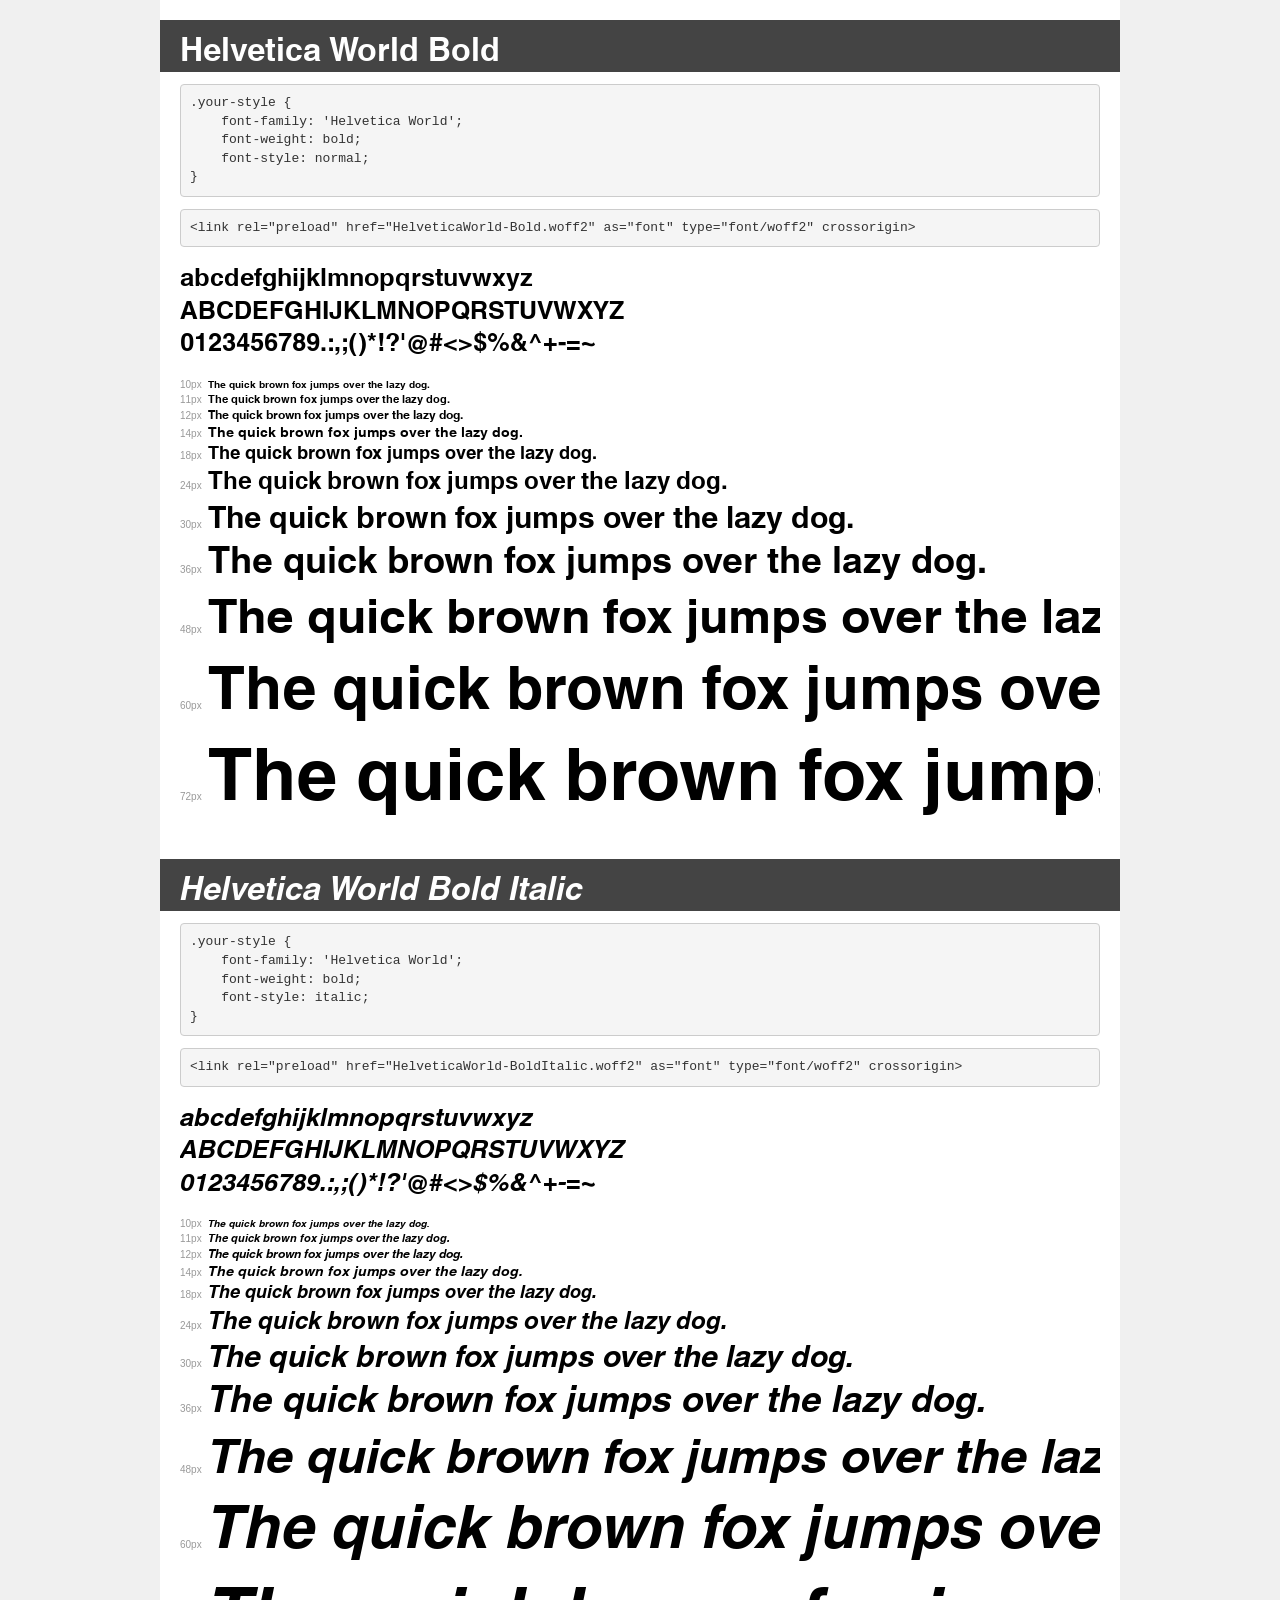
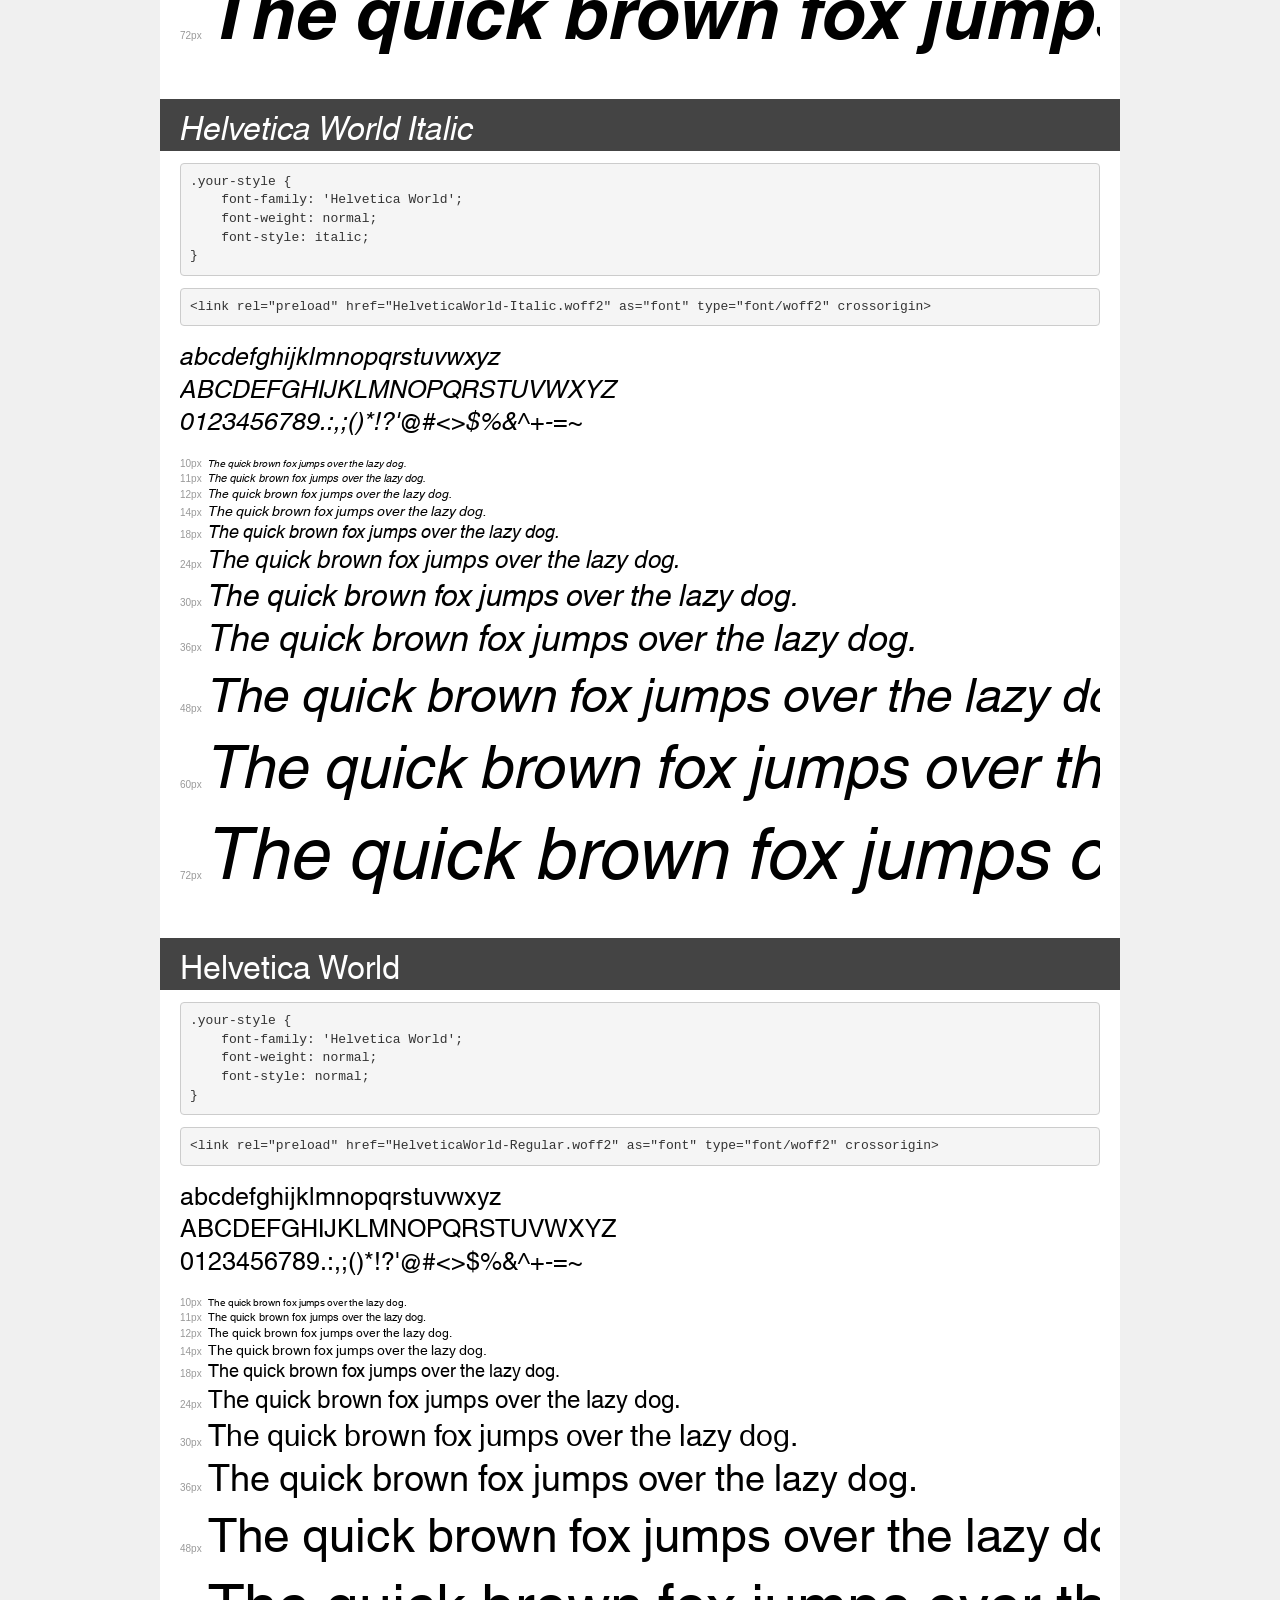
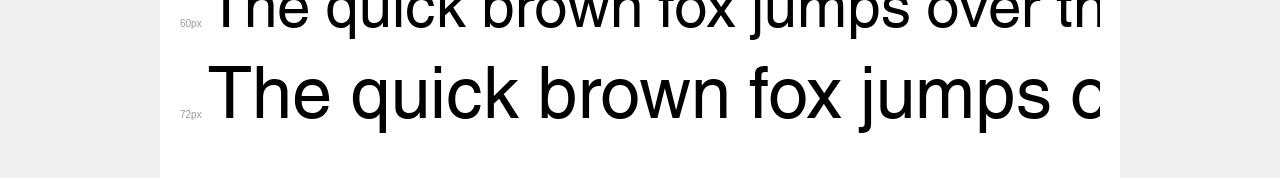
<file: Fonts/HelveticaWorld/demo.html>
<!DOCTYPE html>
<html lang="en">
<head>
    <meta charset="utf-8">
    <meta http-equiv="X-UA-Compatible" content="IE=edge">
    <meta name="viewport" content="width=device-width, initial-scale=1">
    <meta name="robots" content="noindex, noarchive">
    <meta name="format-detection" content="telephone=no">
    <title>Transfonter demo</title>
    <link href="stylesheet.css" rel="stylesheet">
    <style>
        /*
        http://meyerweb.com/eric/tools/css/reset/
        v2.0 | 20110126
        License: none (public domain)
        */
        html, body, div, span, applet, object, iframe,
        h1, h2, h3, h4, h5, h6, p, blockquote, pre,
        a, abbr, acronym, address, big, cite, code,
        del, dfn, em, img, ins, kbd, q, s, samp,
        small, strike, strong, sub, sup, tt, var,
        b, u, i, center,
        dl, dt, dd, ol, ul, li,
        fieldset, form, label, legend,
        table, caption, tbody, tfoot, thead, tr, th, td,
        article, aside, canvas, details, embed,
        figure, figcaption, footer, header, hgroup,
        menu, nav, output, ruby, section, summary,
        time, mark, audio, video {
            margin: 0;
            padding: 0;
            border: 0;
            font-size: 100%;
            font: inherit;
            vertical-align: baseline;
        }
        /* HTML5 display-role reset for older browsers */
        article, aside, details, figcaption, figure,
        footer, header, hgroup, menu, nav, section {
            display: block;
        }
        body {
            line-height: 1;
        }
        ol, ul {
            list-style: none;
        }
        blockquote, q {
            quotes: none;
        }
        blockquote:before, blockquote:after,
        q:before, q:after {
            content: '';
            content: none;
        }
        table {
            border-collapse: collapse;
            border-spacing: 0;
        }
        /* demo styles */
        body {
            background: #f0f0f0;
            color: #000;
        }
        .page {
            background: #fff;
            width: 920px;
            margin: 0 auto;
            padding: 20px 20px 0 20px;
            overflow: hidden;
        }
        .font-container {
            overflow-x: auto;
            overflow-y: hidden;
            margin-bottom: 40px;
            line-height: 1.3;
            white-space: nowrap;
            padding-bottom: 5px;
        }
        h1 {
            position: relative;
            background: #444;
            font-size: 32px;
            color: #fff;
            padding: 10px 20px;
            margin: 0 -20px 12px -20px;
        }
        .letters {
            font-size: 25px;
            margin-bottom: 20px;
        }
        .s10:before {
            content: '10px';
        }
        .s11:before {
            content: '11px';
        }
        .s12:before {
            content: '12px';
        }
        .s14:before {
            content: '14px';
        }
        .s18:before {
            content: '18px';
        }
        .s24:before {
            content: '24px';
        }
        .s30:before {
            content: '30px';
        }
        .s36:before {
            content: '36px';
        }
        .s48:before {
            content: '48px';
        }
        .s60:before {
            content: '60px';
        }
        .s72:before {
            content: '72px';
        }
        .s10:before, .s11:before, .s12:before, .s14:before,
        .s18:before, .s24:before, .s30:before, .s36:before,
        .s48:before, .s60:before, .s72:before {
            font-family: Arial, sans-serif;
            font-size: 10px;
            font-weight: normal;
            font-style: normal;
            color: #999;
            padding-right: 6px;
        }
        pre {
            display: block;
            padding: 9px;
            margin: 0 0 12px;
            font-family: Monaco, Menlo, Consolas, "Courier New", monospace;
            font-size: 13px;
            line-height: 1.428571429;
            color: #333;
            font-weight: normal;
            font-style: normal;
            background-color: #f5f5f5;
            border: 1px solid #ccc;
            overflow-x: auto;
            border-radius: 4px;
        }
        /* responsive */
        @media (max-width: 959px) {
            .page {
                width: auto;
                margin: 0;
            }
        }
    </style>
</head>
<body>
<div class="page">
    <div class="demo">
        <h1 style="font-family: 'Helvetica World'; font-weight: bold; font-style: normal;">Helvetica World Bold</h1>
        <pre title="Usage">.your-style {
    font-family: 'Helvetica World';
    font-weight: bold;
    font-style: normal;
}</pre>
        <pre title="Preload (optional)">
&lt;link rel=&quot;preload&quot; href=&quot;HelveticaWorld-Bold.woff2&quot; as=&quot;font&quot; type=&quot;font/woff2&quot; crossorigin&gt;</pre>
        <div class="font-container" style="font-family: 'Helvetica World'; font-weight: bold; font-style: normal;">
            <p class="letters">
                abcdefghijklmnopqrstuvwxyz<br>
ABCDEFGHIJKLMNOPQRSTUVWXYZ<br>
                0123456789.:,;()*!?'@#&lt;&gt;$%&^+-=~
            </p>
            <p class="s10" style="font-size: 10px;">The quick brown fox jumps over the lazy dog.</p>
            <p class="s11" style="font-size: 11px;">The quick brown fox jumps over the lazy dog.</p>
            <p class="s12" style="font-size: 12px;">The quick brown fox jumps over the lazy dog.</p>
            <p class="s14" style="font-size: 14px;">The quick brown fox jumps over the lazy dog.</p>
            <p class="s18" style="font-size: 18px;">The quick brown fox jumps over the lazy dog.</p>
            <p class="s24" style="font-size: 24px;">The quick brown fox jumps over the lazy dog.</p>
            <p class="s30" style="font-size: 30px;">The quick brown fox jumps over the lazy dog.</p>
            <p class="s36" style="font-size: 36px;">The quick brown fox jumps over the lazy dog.</p>
            <p class="s48" style="font-size: 48px;">The quick brown fox jumps over the lazy dog.</p>
            <p class="s60" style="font-size: 60px;">The quick brown fox jumps over the lazy dog.</p>
            <p class="s72" style="font-size: 72px;">The quick brown fox jumps over the lazy dog.</p>
        </div>
    </div>

    <div class="demo">
        <h1 style="font-family: 'Helvetica World'; font-weight: bold; font-style: italic;">Helvetica World Bold Italic</h1>
        <pre title="Usage">.your-style {
    font-family: 'Helvetica World';
    font-weight: bold;
    font-style: italic;
}</pre>
        <pre title="Preload (optional)">
&lt;link rel=&quot;preload&quot; href=&quot;HelveticaWorld-BoldItalic.woff2&quot; as=&quot;font&quot; type=&quot;font/woff2&quot; crossorigin&gt;</pre>
        <div class="font-container" style="font-family: 'Helvetica World'; font-weight: bold; font-style: italic;">
            <p class="letters">
                abcdefghijklmnopqrstuvwxyz<br>
ABCDEFGHIJKLMNOPQRSTUVWXYZ<br>
                0123456789.:,;()*!?'@#&lt;&gt;$%&^+-=~
            </p>
            <p class="s10" style="font-size: 10px;">The quick brown fox jumps over the lazy dog.</p>
            <p class="s11" style="font-size: 11px;">The quick brown fox jumps over the lazy dog.</p>
            <p class="s12" style="font-size: 12px;">The quick brown fox jumps over the lazy dog.</p>
            <p class="s14" style="font-size: 14px;">The quick brown fox jumps over the lazy dog.</p>
            <p class="s18" style="font-size: 18px;">The quick brown fox jumps over the lazy dog.</p>
            <p class="s24" style="font-size: 24px;">The quick brown fox jumps over the lazy dog.</p>
            <p class="s30" style="font-size: 30px;">The quick brown fox jumps over the lazy dog.</p>
            <p class="s36" style="font-size: 36px;">The quick brown fox jumps over the lazy dog.</p>
            <p class="s48" style="font-size: 48px;">The quick brown fox jumps over the lazy dog.</p>
            <p class="s60" style="font-size: 60px;">The quick brown fox jumps over the lazy dog.</p>
            <p class="s72" style="font-size: 72px;">The quick brown fox jumps over the lazy dog.</p>
        </div>
    </div>

    <div class="demo">
        <h1 style="font-family: 'Helvetica World'; font-weight: normal; font-style: italic;">Helvetica World Italic</h1>
        <pre title="Usage">.your-style {
    font-family: 'Helvetica World';
    font-weight: normal;
    font-style: italic;
}</pre>
        <pre title="Preload (optional)">
&lt;link rel=&quot;preload&quot; href=&quot;HelveticaWorld-Italic.woff2&quot; as=&quot;font&quot; type=&quot;font/woff2&quot; crossorigin&gt;</pre>
        <div class="font-container" style="font-family: 'Helvetica World'; font-weight: normal; font-style: italic;">
            <p class="letters">
                abcdefghijklmnopqrstuvwxyz<br>
ABCDEFGHIJKLMNOPQRSTUVWXYZ<br>
                0123456789.:,;()*!?'@#&lt;&gt;$%&^+-=~
            </p>
            <p class="s10" style="font-size: 10px;">The quick brown fox jumps over the lazy dog.</p>
            <p class="s11" style="font-size: 11px;">The quick brown fox jumps over the lazy dog.</p>
            <p class="s12" style="font-size: 12px;">The quick brown fox jumps over the lazy dog.</p>
            <p class="s14" style="font-size: 14px;">The quick brown fox jumps over the lazy dog.</p>
            <p class="s18" style="font-size: 18px;">The quick brown fox jumps over the lazy dog.</p>
            <p class="s24" style="font-size: 24px;">The quick brown fox jumps over the lazy dog.</p>
            <p class="s30" style="font-size: 30px;">The quick brown fox jumps over the lazy dog.</p>
            <p class="s36" style="font-size: 36px;">The quick brown fox jumps over the lazy dog.</p>
            <p class="s48" style="font-size: 48px;">The quick brown fox jumps over the lazy dog.</p>
            <p class="s60" style="font-size: 60px;">The quick brown fox jumps over the lazy dog.</p>
            <p class="s72" style="font-size: 72px;">The quick brown fox jumps over the lazy dog.</p>
        </div>
    </div>

    <div class="demo">
        <h1 style="font-family: 'Helvetica World'; font-weight: normal; font-style: normal;">Helvetica World</h1>
        <pre title="Usage">.your-style {
    font-family: 'Helvetica World';
    font-weight: normal;
    font-style: normal;
}</pre>
        <pre title="Preload (optional)">
&lt;link rel=&quot;preload&quot; href=&quot;HelveticaWorld-Regular.woff2&quot; as=&quot;font&quot; type=&quot;font/woff2&quot; crossorigin&gt;</pre>
        <div class="font-container" style="font-family: 'Helvetica World'; font-weight: normal; font-style: normal;">
            <p class="letters">
                abcdefghijklmnopqrstuvwxyz<br>
ABCDEFGHIJKLMNOPQRSTUVWXYZ<br>
                0123456789.:,;()*!?'@#&lt;&gt;$%&^+-=~
            </p>
            <p class="s10" style="font-size: 10px;">The quick brown fox jumps over the lazy dog.</p>
            <p class="s11" style="font-size: 11px;">The quick brown fox jumps over the lazy dog.</p>
            <p class="s12" style="font-size: 12px;">The quick brown fox jumps over the lazy dog.</p>
            <p class="s14" style="font-size: 14px;">The quick brown fox jumps over the lazy dog.</p>
            <p class="s18" style="font-size: 18px;">The quick brown fox jumps over the lazy dog.</p>
            <p class="s24" style="font-size: 24px;">The quick brown fox jumps over the lazy dog.</p>
            <p class="s30" style="font-size: 30px;">The quick brown fox jumps over the lazy dog.</p>
            <p class="s36" style="font-size: 36px;">The quick brown fox jumps over the lazy dog.</p>
            <p class="s48" style="font-size: 48px;">The quick brown fox jumps over the lazy dog.</p>
            <p class="s60" style="font-size: 60px;">The quick brown fox jumps over the lazy dog.</p>
            <p class="s72" style="font-size: 72px;">The quick brown fox jumps over the lazy dog.</p>
        </div>
    </div>

</div>
</body>
</html>
</file>
<file: Fonts/HelveticaWorld/stylesheet.css>
@font-face {
    font-family: 'Helvetica World';
    src: url('HelveticaWorld-Bold.eot');
    src: local('Helvetica World Bold'), local('HelveticaWorld-Bold'),
        url('HelveticaWorld-Bold.eot?#iefix') format('embedded-opentype'),
        url('HelveticaWorld-Bold.woff2') format('woff2'),
        url('HelveticaWorld-Bold.woff') format('woff'),
        url('HelveticaWorld-Bold.ttf') format('truetype');
    font-weight: bold;
    font-style: normal;
    font-display: swap;
}

@font-face {
    font-family: 'Helvetica World';
    src: url('HelveticaWorld-BoldItalic.eot');
    src: local('Helvetica World Bold Italic'), local('HelveticaWorld-BoldItalic'),
        url('HelveticaWorld-BoldItalic.eot?#iefix') format('embedded-opentype'),
        url('HelveticaWorld-BoldItalic.woff2') format('woff2'),
        url('HelveticaWorld-BoldItalic.woff') format('woff'),
        url('HelveticaWorld-BoldItalic.ttf') format('truetype');
    font-weight: bold;
    font-style: italic;
    font-display: swap;
}

@font-face {
    font-family: 'Helvetica World';
    src: url('HelveticaWorld-Italic.eot');
    src: local('Helvetica World Italic'), local('HelveticaWorld-Italic'),
        url('HelveticaWorld-Italic.eot?#iefix') format('embedded-opentype'),
        url('HelveticaWorld-Italic.woff2') format('woff2'),
        url('HelveticaWorld-Italic.woff') format('woff'),
        url('HelveticaWorld-Italic.ttf') format('truetype');
    font-weight: normal;
    font-style: italic;
    font-display: swap;
}

@font-face {
    font-family: 'Helvetica World';
    src: url('HelveticaWorld-Regular.eot');
    src: local('Helvetica World'), local('HelveticaWorld-Regular'),
        url('HelveticaWorld-Regular.eot?#iefix') format('embedded-opentype'),
        url('HelveticaWorld-Regular.woff2') format('woff2'),
        url('HelveticaWorld-Regular.woff') format('woff'),
        url('HelveticaWorld-Regular.ttf') format('truetype');
    font-weight: normal;
    font-style: normal;
    font-display: swap;
}
</file>
